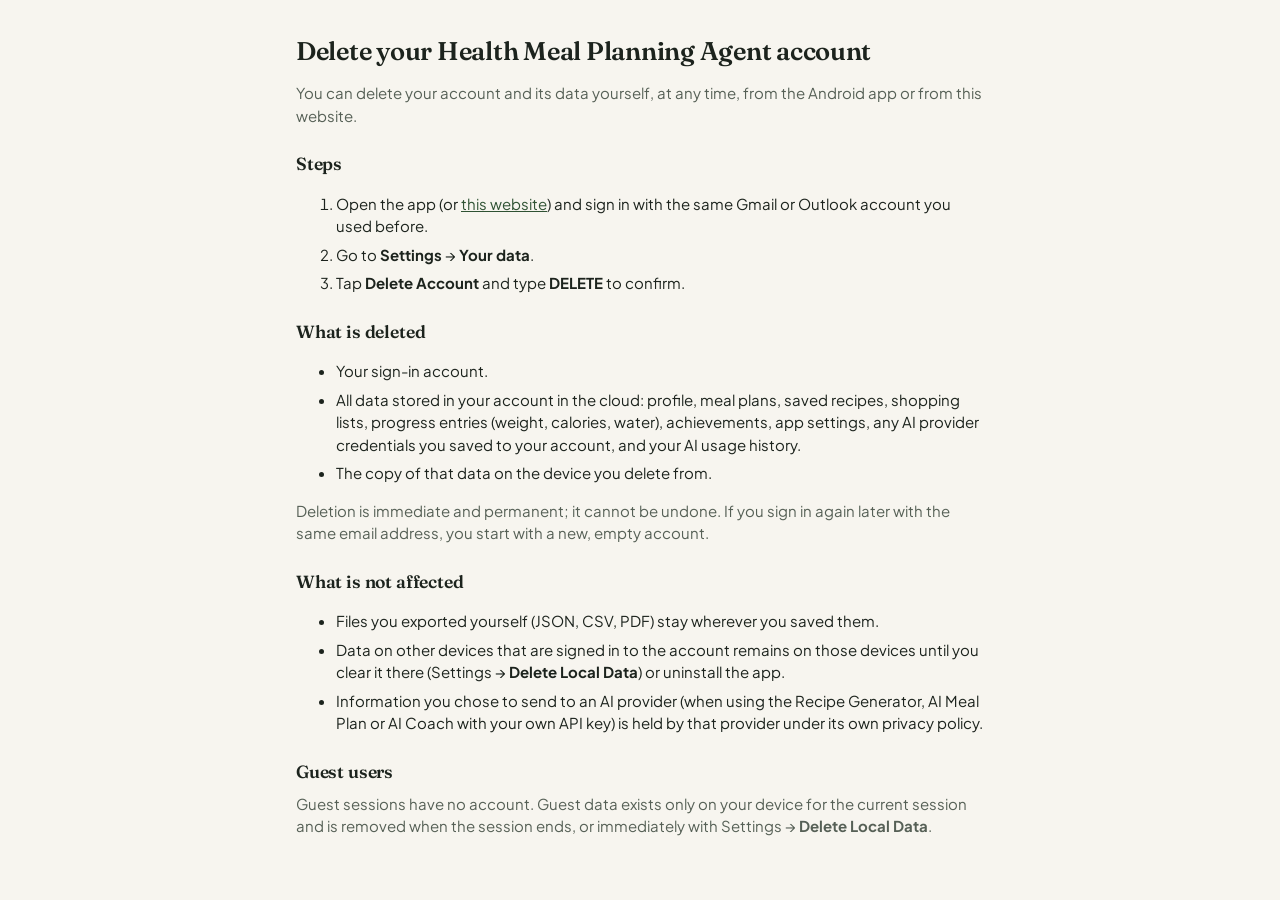
<file: account-deletion.html>
<!DOCTYPE html>
<html lang="en">
<head>
<meta charset="UTF-8" />
<meta name="viewport" content="width=device-width, initial-scale=1.0" />
<title>Delete your account — Health Meal Planning Agent</title>
<meta name="description" content="How to delete your Health Meal Planning Agent account and the data associated with it." />
<meta name="theme-color" content="#2F5233" />
<link rel="stylesheet" href="./css/variables.css" />
<link rel="stylesheet" href="./css/styles.css" />
<style>
  .deletion-page { max-width: 720px; margin: 0 auto; padding: var(--space-6) var(--space-4); }
  .deletion-page h1 { font-size: 1.6rem; margin-bottom: var(--space-3); }
  .deletion-page h2 { font-size: 1.1rem; margin-top: var(--space-5); }
  .deletion-page li { margin-bottom: 6px; }
</style>
</head>
<body>
<!--
  Public account-deletion page required by Google Play's User Data policy
  ("Delete account URL" in Play Console → App content → Data safety).
  Every statement here describes how the app actually behaves today — see
  js/app.js (Settings → Delete Account) and supabase/delete_account.sql.
  TODO (owner): add a support contact (email or form) for users who can no
  longer sign in, once one exists. Do not publish an address that isn't monitored.
-->
<main class="deletion-page">
  <h1>Delete your Health Meal Planning Agent account</h1>
  <p>You can delete your account and its data yourself, at any time, from the Android app or from this website.</p>

  <h2>Steps</h2>
  <ol>
    <li>Open the app (or <a href="./index.html">this website</a>) and sign in with the same Gmail or Outlook account you used before.</li>
    <li>Go to <b>Settings</b> → <b>Your data</b>.</li>
    <li>Tap <b>Delete Account</b> and type <b>DELETE</b> to confirm.</li>
  </ol>

  <h2>What is deleted</h2>
  <ul>
    <li>Your sign-in account.</li>
    <li>All data stored in your account in the cloud: profile, meal plans, saved recipes, shopping lists, progress entries (weight, calories, water), achievements, app settings, any AI provider credentials you saved to your account, and your AI usage history.</li>
    <li>The copy of that data on the device you delete from.</li>
  </ul>
  <p>Deletion is immediate and permanent; it cannot be undone. If you sign in again later with the same email address, you start with a new, empty account.</p>

  <h2>What is not affected</h2>
  <ul>
    <li>Files you exported yourself (JSON, CSV, PDF) stay wherever you saved them.</li>
    <li>Data on other devices that are signed in to the account remains on those devices until you clear it there (Settings → <b>Delete Local Data</b>) or uninstall the app.</li>
    <li>Information you chose to send to an AI provider (when using the Recipe Generator, AI Meal Plan or AI Coach with your own API key) is held by that provider under its own privacy policy.</li>
  </ul>

  <h2>Guest users</h2>
  <p>Guest sessions have no account. Guest data exists only on your device for the current session and is removed when the session ends, or immediately with Settings → <b>Delete Local Data</b>.</p>
</main>
</body>
</html>
</file>
<file: css/variables.css>
/* ==========================================================================
   Design Tokens — Health Meal Planning Agent
   Palette inspired by a Malaysian market plate: forest greens, turmeric
   spice, rice-paper cream. Two type roles: a warm serif for display,
   a clean grotesk for body/UI, and a mono face for numbers & macros.
   ========================================================================== */
:root{
  /* --- Color: light --- */
  --bg:            #F7F5EF;
  --bg-alt:        #EFE9DA;
  --surface:       #FFFFFF;
  --surface-glass: rgba(255,255,255,0.66);
  --ink:           #1C231D;
  --ink-soft:      #566056;
  --ink-faint:     #8B9389;
  --line:          #E1DACB;

  --primary:       #2F5233;   /* deep forest green */
  --primary-dark:  #1E3B24;
  --primary-light: #6E9075;   /* sage */
  --primary-tint:  #E4EBE1;

  --accent:        #E08A1E;   /* turmeric / spice orange */
  --accent-dark:   #B8690F;
  --accent-tint:   #FBEAD2;

  --berry:         #A6425A;   /* dragonfruit pink, secondary accent */
  --berry-tint:    #F5E1E6;

  --danger:        #C1443C;
  --danger-tint:   #F7E2E0;
  --warn:          #C08A1F;
  --warn-tint:     #F6EBD3;
  --success:       #2F7A4E;
  --success-tint:  #E1EFE4;

  --shadow-sm:  0 1px 2px rgba(28,35,29,0.06);
  --shadow-md:  0 6px 20px rgba(28,35,29,0.08);
  --shadow-lg:  0 16px 40px rgba(28,35,29,0.14);

  --radius-sm:  10px;
  --radius-md:  16px;
  --radius-lg:  24px;
  --radius-pill: 999px;

  --space-1: 4px;
  --space-2: 8px;
  --space-3: 12px;
  --space-4: 16px;
  --space-5: 24px;
  --space-6: 32px;
  --space-7: 48px;
  --space-8: 64px;

  --font-display: 'Fraunces', Georgia, 'Times New Roman', serif;
  --font-body:    'Plus Jakarta Sans', -apple-system, BlinkMacSystemFont, 'Segoe UI', sans-serif;
  --font-mono:    'JetBrains Mono', 'SFMono-Regular', Consolas, monospace;

  --nav-w: 248px;
  --header-h: 72px;
  --tabbar-h: 64px;

  --transition: 180ms cubic-bezier(.4,0,.2,1);

  color-scheme: light;
}

[data-theme="dark"]{
  --bg:            #10150F;
  --bg-alt:        #171D14;
  --surface:       #1B2318;
  --surface-glass: rgba(27,35,24,0.72);
  --ink:           #EFEEE6;
  --ink-soft:      #B6BEAE;
  --ink-faint:     #7C8577;
  --line:          #2B3527;

  --primary:       #7CB187;
  --primary-dark:  #A9CCAE;
  --primary-light: #6E9075;
  --primary-tint:  #1F2A1E;

  --accent:        #F0A23C;
  --accent-dark:   #F6C177;
  --accent-tint:   #2E2413;

  --berry:         #E38FA1;
  --berry-tint:    #2C1B20;

  --danger:        #E5786F;
  --danger-tint:   #2E1917;
  --warn:          #E0B252;
  --warn-tint:     #2C2413;
  --success:       #7BC79B;
  --success-tint:  #17271C;

  --shadow-sm: 0 1px 2px rgba(0,0,0,0.35);
  --shadow-md: 0 6px 20px rgba(0,0,0,0.4);
  --shadow-lg: 0 16px 40px rgba(0,0,0,0.5);

  color-scheme: dark;
}

/* Reduced motion respect */
@media (prefers-reduced-motion: reduce){
  *{ animation-duration: 0.001ms !important; animation-iteration-count: 1 !important; transition-duration: 0.001ms !important; scroll-behavior: auto !important; }
}
</file>
<file: css/styles.css>
@import url('https://fonts.googleapis.com/css2?family=Fraunces:opsz,wght@9..144,400;9..144,500;9..144,600;9..144,700&family=Plus+Jakarta+Sans:wght@400;500;600;700;800&family=JetBrains+Mono:wght@400;500;600&display=swap');

*, *::before, *::after{ box-sizing: border-box; }
html{ -webkit-text-size-adjust: 100%; scroll-behavior: smooth; }
body{
  margin:0; min-height:100vh; background:var(--bg); color:var(--ink);
  font-family:var(--font-body); font-size:15px; line-height:1.5;
  transition: background var(--transition), color var(--transition);
}
h1,h2,h3,h4{ font-family:var(--font-display); font-weight:600; margin:0 0 var(--space-2); letter-spacing:-0.01em; }
p{ margin:0 0 var(--space-3); color:var(--ink-soft); }
a{ color:var(--primary); }
button{ font-family:inherit; }
:focus-visible{ outline:2px solid var(--accent); outline-offset:2px; border-radius:6px; }
.mono{ font-family:var(--font-mono); }
.hidden{ display:none !important; }
.sr-only{ position:absolute; width:1px; height:1px; padding:0; margin:-1px; overflow:hidden; clip:rect(0,0,0,0); white-space:nowrap; border:0; }

/* ---------- App shell ---------- */
#app{ display:flex; min-height:100vh; }

.sidebar{
  width:var(--nav-w); flex-shrink:0; background:var(--surface); border-right:1px solid var(--line);
  display:flex; flex-direction:column; padding:var(--space-5) var(--space-3);
  position:sticky; top:0; height:100vh; overflow-y:auto;
}
.brand{ display:flex; align-items:center; gap:var(--space-2); padding:0 var(--space-2) var(--space-5); }
.brand-mark{ width:36px; height:36px; flex-shrink:0; }
.brand-name{ font-family:var(--font-display); font-size:1.05rem; font-weight:600; line-height:1.15; }
.brand-name span{ display:block; font-family:var(--font-body); font-size:0.68rem; font-weight:600; letter-spacing:0.09em; text-transform:uppercase; color:var(--accent); }

.nav-list{ list-style:none; margin:0; padding:0; display:flex; flex-direction:column; gap:2px; flex:1; }
.nav-btn{
  display:flex; align-items:center; gap:var(--space-3); width:100%; text-align:left;
  background:none; border:none; padding:10px 12px; border-radius:var(--radius-md);
  color:var(--ink-soft); font-weight:600; font-size:0.88rem; cursor:pointer;
  transition: background var(--transition), color var(--transition);
}
.nav-btn svg{ width:19px; height:19px; flex-shrink:0; }
.nav-btn:hover{ background:var(--primary-tint); color:var(--primary-dark); }
.nav-btn.active{ background:var(--primary); color:#fff; box-shadow:var(--shadow-sm); }
.nav-btn.active svg{ color:#fff; }

.sidebar-foot{ padding-top:var(--space-4); border-top:1px solid var(--line); margin-top:var(--space-4); }
.theme-toggle{
  display:flex; align-items:center; justify-content:space-between; gap:var(--space-2);
  background:var(--bg-alt); border-radius:var(--radius-pill); padding:6px 6px 6px 14px; border:1px solid var(--line);
}
.theme-toggle span{ font-size:0.78rem; font-weight:600; color:var(--ink-soft); }
.icon-btn{
  background:var(--surface); border:1px solid var(--line); width:34px; height:34px; border-radius:50%;
  display:flex; align-items:center; justify-content:center; cursor:pointer; color:var(--ink);
}
.icon-btn svg{ width:16px; height:16px; }

/* ---------- Main ---------- */
.main{ flex:1; min-width:0; display:flex; flex-direction:column; }
.topbar{
  height:var(--header-h); display:flex; align-items:center; justify-content:space-between;
  padding:0 var(--space-6); border-bottom:1px solid var(--line);
  background:var(--surface-glass); backdrop-filter:blur(10px); position:sticky; top:0; z-index:20;
}
.topbar h1{ font-size:1.3rem; }
.topbar-sub{ font-size:0.8rem; color:var(--ink-faint); margin-top:-4px; }
.topbar-right{ display:flex; align-items:center; gap:var(--space-3); }
.menu-btn{ display:none; }

.view{ padding:var(--space-6); max-width:1280px; width:100%; margin:0 auto; }
.view[hidden]{ display:none; }

/* ---------- Cards & grids ---------- */
.card{
  background:var(--surface); border:1px solid var(--line); border-radius:var(--radius-lg);
  padding:var(--space-5); box-shadow:var(--shadow-sm);
}
.card-title{ display:flex; align-items:center; justify-content:space-between; margin-bottom:var(--space-4); }
.card-title h3{ font-size:1rem; }
.eyebrow{ font-size:0.7rem; font-weight:700; letter-spacing:0.09em; text-transform:uppercase; color:var(--accent-dark); margin-bottom:2px; }

.grid{ display:grid; gap:var(--space-5); }
.grid-dash{ grid-template-columns: repeat(12, 1fr); }
.g-4{ grid-column: span 4; } .g-6{ grid-column: span 6; } .g-8{ grid-column: span 8; } .g-12{ grid-column: span 12; }

.stat-card{ display:flex; flex-direction:column; gap:6px; }
.stat-value{ font-family:var(--font-mono); font-size:2rem; font-weight:600; }
.stat-label{ font-size:0.78rem; color:var(--ink-faint); font-weight:600; }
.stat-delta{ font-size:0.76rem; font-weight:700; }
.stat-delta.up{ color:var(--success); } .stat-delta.down{ color:var(--danger); }

/* Signature: plate rings */
.plate-ring{ position:relative; width:170px; height:170px; margin:0 auto; }
.plate-ring svg{ width:100%; height:100%; transform:rotate(-90deg); }
.plate-ring .track{ fill:none; stroke:var(--bg-alt); stroke-width:12; }
.plate-ring .prog{ fill:none; stroke:var(--accent); stroke-width:12; stroke-linecap:round; transition: stroke-dashoffset 700ms ease; }
.plate-ring .center{ position:absolute; inset:0; display:flex; flex-direction:column; align-items:center; justify-content:center; }
.plate-ring .center .num{ font-family:var(--font-mono); font-size:1.7rem; font-weight:700; }
.plate-ring .center .lbl{ font-size:0.68rem; color:var(--ink-faint); font-weight:600; text-transform:uppercase; letter-spacing:0.06em; }

.macro-bar{ height:10px; border-radius:var(--radius-pill); background:var(--bg-alt); overflow:hidden; display:flex; }
.macro-bar span{ height:100%; }

/* ---------- Buttons ---------- */
.btn{
  display:inline-flex; align-items:center; justify-content:center; gap:8px;
  padding:10px 18px; border-radius:var(--radius-pill); font-weight:700; font-size:0.86rem;
  border:1px solid transparent; cursor:pointer; transition:transform var(--transition), background var(--transition), box-shadow var(--transition);
  white-space:nowrap;
}
.btn:active{ transform:scale(0.97); }
.btn-primary{ background:var(--primary); color:#fff; box-shadow:var(--shadow-sm); }
.btn-primary:hover{ background:var(--primary-dark); }
.btn-accent{ background:var(--accent); color:#241300; }
.btn-accent:hover{ background:var(--accent-dark); color:#fff; }
.btn-ghost{ background:transparent; border-color:var(--line); color:var(--ink); }
.btn-ghost:hover{ background:var(--bg-alt); }
.btn-danger{ background:var(--danger-tint); color:var(--danger); }
.btn-danger:hover{ background:var(--danger); color:#fff; }
.btn-sm{ padding:6px 12px; font-size:0.76rem; }
.btn[disabled]{ opacity:0.55; cursor:not-allowed; }
.btn svg{ width:15px; height:15px; }

/* ---------- Forms ---------- */
.form-grid{ display:grid; grid-template-columns:repeat(2,1fr); gap:var(--space-4); }
.field{ display:flex; flex-direction:column; gap:6px; }
.field.full{ grid-column:1/-1; }
.field label{ font-size:0.78rem; font-weight:700; color:var(--ink-soft); }
.field .hint{ font-size:0.72rem; color:var(--ink-faint); }
input, select, textarea{
  font-family:inherit; font-size:0.9rem; padding:10px 12px; border-radius:var(--radius-sm);
  border:1px solid var(--line); background:var(--bg); color:var(--ink); width:100%;
}
textarea{ resize:vertical; min-height:70px; }
input:focus, select:focus, textarea:focus{ border-color:var(--primary); background:var(--surface); }
.chip-group{ display:flex; flex-wrap:wrap; gap:8px; }
.chip{
  padding:7px 14px; border-radius:var(--radius-pill); border:1px solid var(--line); background:var(--surface);
  font-size:0.8rem; font-weight:600; cursor:pointer; color:var(--ink-soft);
}
.chip.selected{ background:var(--primary); border-color:var(--primary); color:#fff; }

/* ---------- Meal / recipe cards ---------- */
.meal-tabs{ display:flex; gap:8px; margin-bottom:var(--space-4); flex-wrap:wrap; }
.meal-card{
  background:var(--surface); border:1px solid var(--line); border-radius:var(--radius-md); padding:var(--space-4);
  display:flex; flex-direction:column; gap:var(--space-2);
}
.meal-card h4{ font-size:0.98rem; }
.meal-meta{ display:flex; flex-wrap:wrap; gap:6px; font-size:0.72rem; color:var(--ink-faint); }
.meal-meta span{ background:var(--bg-alt); padding:3px 9px; border-radius:var(--radius-pill); }
.nutrient-row{ display:flex; gap:10px; flex-wrap:wrap; font-family:var(--font-mono); font-size:0.76rem; color:var(--ink-soft); }
.nutrient-row b{ color:var(--ink); }

.recipe-detail{ display:flex; flex-direction:column; gap:var(--space-4); }
.recipe-detail ol, .recipe-detail ul{ padding-left:1.2em; color:var(--ink-soft); }
.recipe-detail li{ margin-bottom:6px; }

.badge{ display:inline-flex; align-items:center; gap:4px; font-size:0.7rem; font-weight:700; padding:3px 9px; border-radius:var(--radius-pill); }
.badge.green{ background:var(--success-tint); color:var(--success); }
.badge.orange{ background:var(--accent-tint); color:var(--accent-dark); }
.badge.pink{ background:var(--berry-tint); color:var(--berry); }
.badge.red{ background:var(--danger-tint); color:var(--danger); }

/* ---------- Shopping list ---------- */
.shop-group{ margin-bottom:var(--space-4); }
.shop-group h4{ font-size:0.85rem; text-transform:uppercase; letter-spacing:0.06em; color:var(--ink-faint); margin-bottom:8px; }
.shop-item{ display:flex; align-items:center; gap:10px; padding:8px 0; border-bottom:1px dashed var(--line); }
.shop-item input[type=checkbox]{ width:18px; height:18px; accent-color:var(--primary); }
.shop-item.checked label{ text-decoration:line-through; color:var(--ink-faint); }
.shop-item label{ flex:1; font-size:0.88rem; }
.shop-item .qty{ font-family:var(--font-mono); font-size:0.78rem; color:var(--ink-faint); }
.shop-item button{ background:none; border:none; color:var(--ink-faint); cursor:pointer; }

/* ---------- Chat / AI Coach ---------- */
.chat-window{ display:flex; flex-direction:column; gap:var(--space-3); height:52vh; overflow-y:auto; padding:var(--space-2); }
.msg{ max-width:78%; padding:10px 14px; border-radius:16px; font-size:0.88rem; line-height:1.45; }
.msg.user{ align-self:flex-end; background:var(--primary); color:#fff; border-bottom-right-radius:4px; }
.msg.bot{ align-self:flex-start; background:var(--bg-alt); color:var(--ink); border-bottom-left-radius:4px; white-space:pre-wrap; }
.msg.bot.error{ background:var(--danger-tint); color:var(--danger); }
.chat-input-row{ display:flex; gap:10px; margin-top:var(--space-3); }
.suggest-row{ display:flex; flex-wrap:wrap; gap:8px; margin-bottom:var(--space-3); }

/* ---------- Toast ---------- */
#toast-region{ position:fixed; bottom:24px; left:50%; transform:translateX(-50%); z-index:200; display:flex; flex-direction:column; gap:8px; align-items:center; }
.toast{
  background:var(--ink); color:var(--bg); padding:10px 18px; border-radius:var(--radius-pill); font-size:0.82rem; font-weight:600;
  box-shadow:var(--shadow-lg); animation:toast-in 220ms ease;
}
.toast.error{ background:var(--danger); color:#fff; }
.toast.success{ background:var(--success); color:#fff; }
@keyframes toast-in{ from{ opacity:0; transform:translateY(10px);} to{ opacity:1; transform:translateY(0);} }

/* ---------- Modal ---------- */
.modal-backdrop{ position:fixed; inset:0; background:rgba(15,20,14,0.55); backdrop-filter:blur(2px); z-index:150; display:flex; align-items:center; justify-content:center; padding:var(--space-4); }
.modal{ background:var(--surface); border-radius:var(--radius-lg); padding:var(--space-5); max-width:520px; width:100%; max-height:85vh; overflow-y:auto; box-shadow:var(--shadow-lg); }
.modal-head{ display:flex; align-items:center; justify-content:space-between; margin-bottom:var(--space-3); }

/* ---------- Share row ---------- */
.share-row{ display:flex; flex-wrap:wrap; gap:8px; }
.share-btn{ display:flex; align-items:center; gap:6px; padding:8px 14px; border-radius:var(--radius-pill); font-size:0.78rem; font-weight:700; border:1px solid var(--line); background:var(--surface); cursor:pointer; color:var(--ink); }
.share-btn svg{ width:14px; height:14px; }

/* ---------- Empty state ---------- */
.empty-state{ text-align:center; padding:var(--space-7) var(--space-4); color:var(--ink-faint); }
.empty-state svg{ width:44px; height:44px; margin-bottom:var(--space-3); color:var(--ink-faint); }

/* ---------- Utility text ---------- */
.small{ font-size:0.78rem; color:var(--ink-faint); }
.divider{ height:1px; background:var(--line); margin:var(--space-4) 0; }
.formula-note{ background:var(--bg-alt); border-left:3px solid var(--accent); padding:var(--space-3) var(--space-4); border-radius:0 var(--radius-sm) var(--radius-sm) 0; font-size:0.82rem; color:var(--ink-soft); }

/* ---------- Bottom tab bar (mobile) ---------- */
.tabbar{ display:none; }

/* ==========================================================================
   Responsive
   ========================================================================== */
@media (max-width: 1024px){
  .g-4{ grid-column: span 6; }
}

@media (max-width: 860px){
  :root{ --nav-w: 240px; }
  .sidebar{ position:fixed; left:0; top:0; z-index:100; transform:translateX(-100%); transition:transform var(--transition); box-shadow:var(--shadow-lg); }
  .sidebar.open{ transform:translateX(0); }
  .menu-btn{ display:flex; }
  .view{ padding:var(--space-4); padding-bottom:calc(var(--tabbar-h) + var(--space-5)); }
  .topbar{ padding:0 var(--space-4); }
  .g-4, .g-6, .g-8{ grid-column: span 12; }
  .form-grid{ grid-template-columns:1fr; }
  .tabbar{
    display:flex; position:fixed; bottom:0; left:0; right:0; height:var(--tabbar-h); background:var(--surface);
    border-top:1px solid var(--line); z-index:90; padding:6px 2px;
  }
  .tabbar button{
    flex:1; display:flex; flex-direction:column; align-items:center; justify-content:center; gap:2px;
    background:none; border:none; color:var(--ink-faint); font-size:0.62rem; font-weight:700; cursor:pointer;
  }
  .tabbar button svg{ width:19px; height:19px; }
  .tabbar button.active{ color:var(--primary); }
}

@media (max-width: 480px){
  .plate-ring{ width:150px; height:150px; }
  .topbar h1{ font-size:1.1rem; }
}

.scrim{ position:fixed; inset:0; background:rgba(0,0,0,0.4); z-index:95; }

/* ---------- Auth screen ---------- */
.auth-screen{
  min-height:100vh; display:flex; align-items:center; justify-content:center; padding:var(--space-5);
  background:
    radial-gradient(circle at 15% 20%, var(--primary-tint), transparent 45%),
    radial-gradient(circle at 85% 80%, var(--accent-tint), transparent 45%),
    var(--bg);
}
.auth-card{
  background:var(--surface); border:1px solid var(--line); border-radius:var(--radius-lg);
  box-shadow:var(--shadow-lg); padding:var(--space-7) var(--space-6); max-width:400px; width:100%;
  text-align:center;
}
.auth-card .brand-mark{ margin-bottom:var(--space-3); }
.auth-card h1{ font-size:1.4rem; margin-bottom:6px; }
.auth-tagline{ color:var(--ink-faint); margin-bottom:var(--space-6); }
.auth-actions{ display:flex; flex-direction:column; gap:10px; }
.auth-btn{ width:100%; justify-content:center; padding:12px 18px; }
.auth-divider{ display:flex; align-items:center; gap:10px; color:var(--ink-faint); font-size:0.72rem; font-weight:700; text-transform:uppercase; letter-spacing:0.08em; margin:4px 0; }
.auth-divider::before, .auth-divider::after{ content:''; flex:1; height:1px; background:var(--line); }
.auth-note{ margin-top:var(--space-4); }

/* ---------- User menu ---------- */
.user-menu{ position:relative; }
.user-menu-trigger{
  display:flex; align-items:center; gap:8px; background:var(--bg-alt); border:1px solid var(--line);
  border-radius:var(--radius-pill); padding:5px 12px 5px 5px; cursor:pointer; font-weight:700; font-size:0.82rem; color:var(--ink);
}
.user-avatar{ width:28px; height:28px; border-radius:50%; background:var(--primary); color:#fff; display:flex; align-items:center; justify-content:center; font-size:0.78rem; font-weight:700; overflow:hidden; flex-shrink:0; }
.user-avatar img{ width:100%; height:100%; object-fit:cover; }
.user-menu-dropdown{
  position:absolute; right:0; top:calc(100% + 8px); background:var(--surface); border:1px solid var(--line);
  border-radius:var(--radius-md); box-shadow:var(--shadow-lg); min-width:220px; padding:8px; z-index:60;
}
.user-menu-dropdown .um-header{ padding:8px 10px 10px; border-bottom:1px solid var(--line); margin-bottom:6px; }
.user-menu-dropdown .um-header .um-name{ font-weight:700; font-size:0.88rem; }
.user-menu-dropdown .um-header .um-email{ font-size:0.74rem; color:var(--ink-faint); }
.um-item{
  display:flex; align-items:center; gap:8px; width:100%; text-align:left; background:none; border:none;
  padding:9px 10px; border-radius:8px; font-size:0.84rem; font-weight:600; color:var(--ink); cursor:pointer;
}
.um-item svg{ width:16px; height:16px; flex-shrink:0; }
.um-item:hover{ background:var(--bg-alt); }
.um-item.danger{ color:var(--danger); }

/* ---------- Sync badge ---------- */
.sync-badge{
  display:flex; align-items:center; gap:6px; font-size:0.74rem; font-weight:700; padding:5px 12px;
  border-radius:var(--radius-pill); background:var(--bg-alt); color:var(--ink-soft); border:1px solid var(--line);
}
.sync-badge.synced{ color:var(--success); background:var(--success-tint); border-color:transparent; }
.sync-badge.syncing{ color:var(--accent-dark); background:var(--accent-tint); border-color:transparent; }
.sync-badge.error{ color:var(--danger); background:var(--danger-tint); border-color:transparent; }
.sync-badge.offline{ color:var(--ink-faint); }
.sync-dot{ width:7px; height:7px; border-radius:50%; background:currentColor; }
.sync-badge.syncing .sync-dot{ animation:sync-pulse 1s ease-in-out infinite; }
@keyframes sync-pulse{ 0%,100%{ opacity:1; } 50%{ opacity:0.35; } }

/* ---------- Guest session banner ---------- */
.guest-banner{
  display:flex; align-items:center; justify-content:space-between; gap:12px; flex-wrap:wrap;
  padding:10px 24px; background:var(--accent-tint); color:var(--accent-dark); font-size:0.82rem; font-weight:600;
  border-bottom:1px solid var(--line);
}
.guest-banner-text{ flex:1; min-width:220px; }
.guest-banner-actions{ display:flex; gap:8px; flex-wrap:wrap; }

/* ---------- Onboarding ---------- */
.onboarding-steps{ display:flex; gap:6px; margin-bottom:var(--space-4); }
.onboarding-steps span{ flex:1; height:4px; border-radius:var(--radius-pill); background:var(--bg-alt); }
.onboarding-steps span.done{ background:var(--primary); }
.onboarding-steps span.active{ background:var(--accent); }

/* ---------- Data conflict prompt ---------- */
.conflict-options{ display:flex; flex-direction:column; gap:10px; margin-top:var(--space-4); }
.conflict-options .btn{ width:100%; justify-content:center; }

@media (max-width:860px){
  .topbar-right .sync-badge span.sync-label{ display:none; }
  .user-menu-trigger span.um-trigger-name{ display:none; }
}


/* ---------- AI Provider settings & AI Usage ---------- */
.ai-identity{ display:grid; gap:6px; margin:0 0 var(--space-3); }
.ai-identity > div{ display:grid; grid-template-columns:140px 1fr; gap:10px; font-size:0.85rem; }
.ai-identity dt{ color:var(--ink-faint); font-weight:700; }
.ai-identity dd{ margin:0; overflow-wrap:anywhere; }
.ai-note{ background:var(--accent-tint); color:var(--accent-dark); padding:8px 12px; border-radius:var(--radius-md, 10px); }
.ai-store{ border:1px solid var(--line); border-radius:var(--radius-md, 10px); padding:10px 12px; margin:var(--space-3) 0; display:grid; gap:8px; }
.ai-store-option{ display:flex; gap:10px; align-items:flex-start; font-size:0.85rem; cursor:pointer; }
.ai-store-option.disabled{ opacity:0.55; cursor:not-allowed; }
.ai-store-option input{ margin-top:3px; }
.ai-status-row{ display:flex; flex-wrap:wrap; align-items:center; gap:8px; margin:var(--space-3) 0; }
.ai-divider{ margin:var(--space-3) 0; }
.ai-actions{ display:flex; flex-wrap:wrap; gap:10px; margin-top:var(--space-3); }

.view[data-view="usage"] > .card, #usage-body > .card{ margin-bottom:var(--space-5); }
.usage-filters{ display:grid; grid-template-columns:repeat(4, minmax(0, 1fr)) auto; gap:var(--space-3); align-items:end; }
.usage-filter-actions{ display:flex; gap:8px; }
.usage-tiles{ display:grid; grid-template-columns:repeat(5, minmax(0, 1fr)); gap:var(--space-3); }
.usage-tiles .stat-card{ background:var(--bg-alt); border-radius:var(--radius-md, 10px); padding:12px; min-width:0; }
.usage-tiles .stat-value{ font-size:1.35rem; overflow-wrap:anywhere; }
.usage-subhead{ font-size:0.85rem; margin:var(--space-5) 0 var(--space-2); }
.usage-table{ width:100%; border-collapse:collapse; font-size:0.82rem; }
.usage-table th{ text-align:left; color:var(--ink-faint); font-weight:700; font-size:0.72rem; text-transform:uppercase; letter-spacing:0.05em; padding:8px; border-bottom:1px solid var(--line); }
.usage-table td{ padding:8px; border-bottom:1px solid var(--line); vertical-align:top; }
.usage-table td:nth-child(n+4){ font-family:var(--font-mono); }

@media (max-width:860px){
  .usage-filters{ grid-template-columns:repeat(2, minmax(0, 1fr)); }
  .usage-filter-actions{ grid-column:1/-1; }
  .usage-tiles{ grid-template-columns:repeat(2, minmax(0, 1fr)); }
  .ai-identity > div{ grid-template-columns:1fr; gap:2px; }
  /* Tables become labelled cards on phones (web and the Android app). */
  .usage-table thead{ display:none; }
  .usage-table, .usage-table tbody, .usage-table tr, .usage-table td{ display:block; width:100%; }
  .usage-table tr{ border:1px solid var(--line); border-radius:var(--radius-md, 10px); padding:6px 10px; margin-bottom:10px; }
  .usage-table td{ display:flex; justify-content:space-between; gap:12px; border-bottom:none; padding:4px 0; text-align:right; }
  .usage-table td::before{ content:attr(data-label); font-family:var(--font-sans, inherit); font-weight:700; color:var(--ink-faint); text-align:left; }
}
</file>
